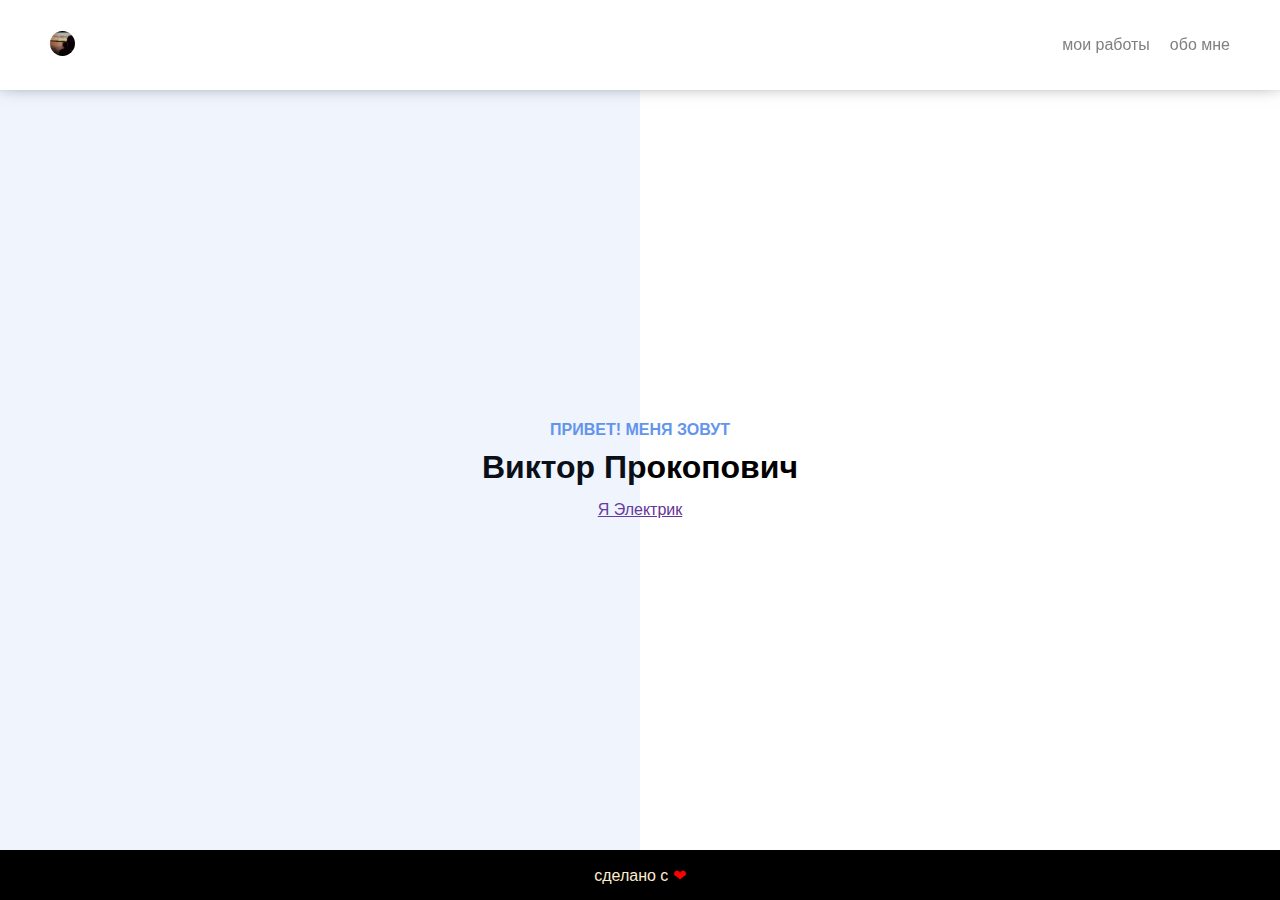
<file: index.html>
<!DOCTYPE html>
<html lang"en">

<head>
    <meta charset="utf-8">
    <title>My firs page</title>
    <link rel="stylesheet" href="styles/index.css" />
</head>

<body>
    <header class="header">
        <a href="./index.html">
            <img class="avatar" src="./images/avatar.jpg" />
        </a>
        <ul class="links">
            <li class="links-item">
                <a href="works.html" class="link">мои работы</a>
            </li>
            <li class="links-item">
                <a href="abaut.html" class="link">обо мне</a>
            </li>
        </ul>
    </header>
    <main class="content">
        <section class="general-info">
            <div class="info-block">
                <span class="info-block_greating">Привет! Меня Зовут </span>
                <span class="info-block_name">Виктор Прокопович</span>
                <span class="info-block_profession">Я Электрик</span>
            </div>
            <div class="highltighed"></div>
        </section>
    </main>
    <footer class="footer">
        <span class="footer-text">
            сделано с <span class="footer-heart">&#10084;</span>
        </span>
    </footer>
</body>

</html>
</file>
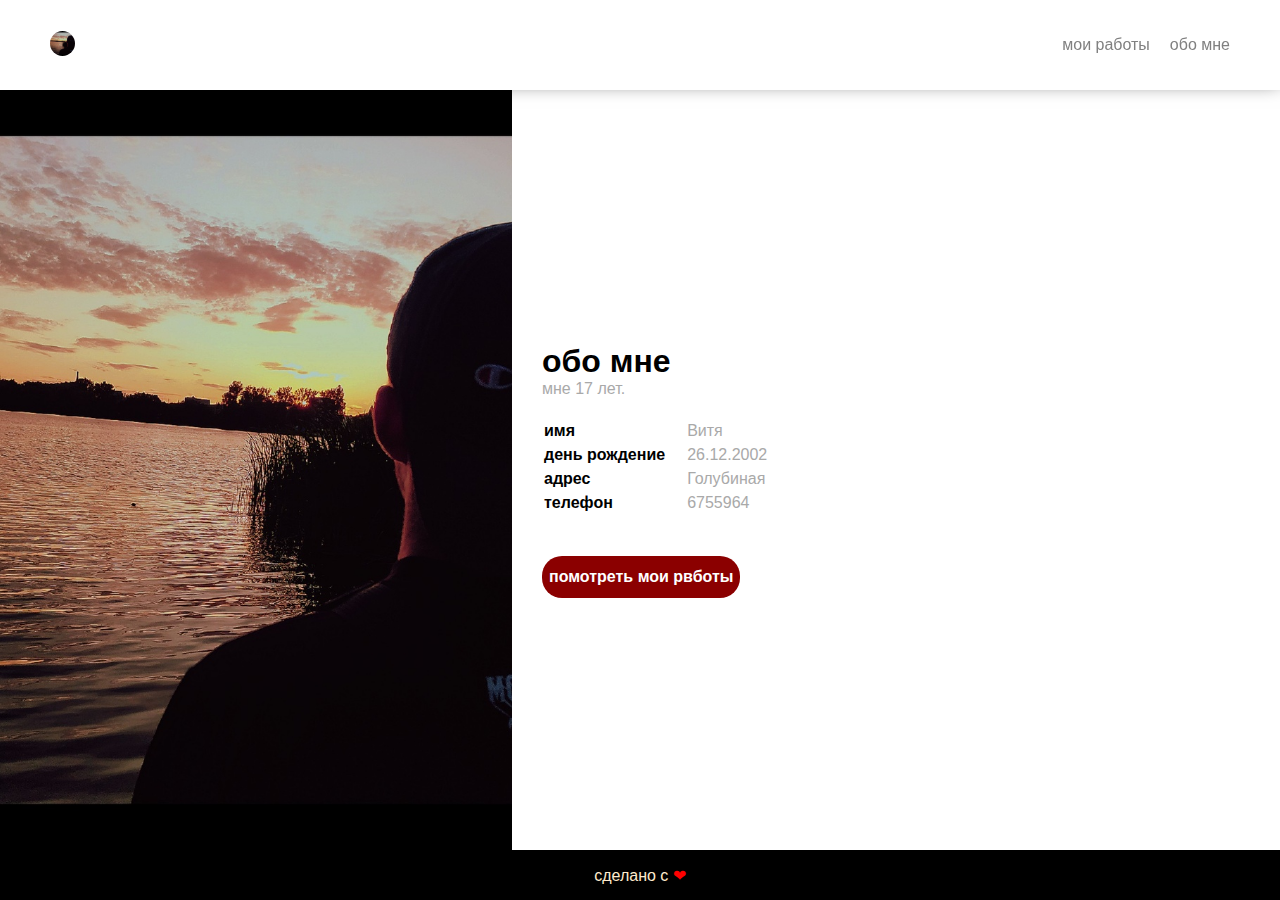
<file: abaut.html>
<!DOCTYPE html>
<html lang="en">

<head>
    <meta charset="UTF-8">
    <meta name="viewport" content="width=device-width, initial-scale=1.0">
    <meta http-equiv="X-UA-Compatible" content="ie=edge">
    <title>my works</title>
    <link rel="stylesheet" href="styles/index.css" />
    <link rel="stylesheet" href="styles/abaut.css" />
</head>

<body>
    <header class="header">
        <a href="./index.html">
            <img class="avatar" src="./images/avatar.jpg" />
        </a>

        <ul class="links">
            <li class="links-item">
                <a href="works.html" class="link">мои работы</a>
            </li>
            <li class="links-item">
                <a href="./abaut.html" class="link">обо мне</a>
            </li>
        </ul>
    </header>
    <main class="content content--abaut">
        <div class="photo-wraper">
            <img src="./images/avatar.jpg" alt="avatar" class="photo">
        </div>
        <div class="info-wraper">
            <h1 class="info-title">обо мне</h1>
            <p class="info-description"> мне 17 лет.</p>
            <table class="info">
                <tr class="info-row">
                    <td class="info-cell">имя</td>
                    <td class="info-cell">Витя</td>
                </tr>
                <tr class="info row">
                    <td class="info-cell">день рождение</td>
                    <td class="info-cell">26.12.2002</td>
                </tr>
                <tr class="info row">
                    <td class="info-cell">адрес</td>
                    <td class="info-cell">Голубиная</td>
                </tr>
                <tr class="info-row">
                    <td class="info-cell">телефон</td>
                    <td class="info-cell">6755964</td>
                </tr>

            </table>
            <a href="./works.html" class="info-works">помотреть мои рвботы</a>

        </div>
    </main>
    <footer class="footer">
        <span class="footer-text">
            сделано с <span class="footer-heart">&#10084;</span>
        </span>
    </footer>
</body>

</html>
</file>
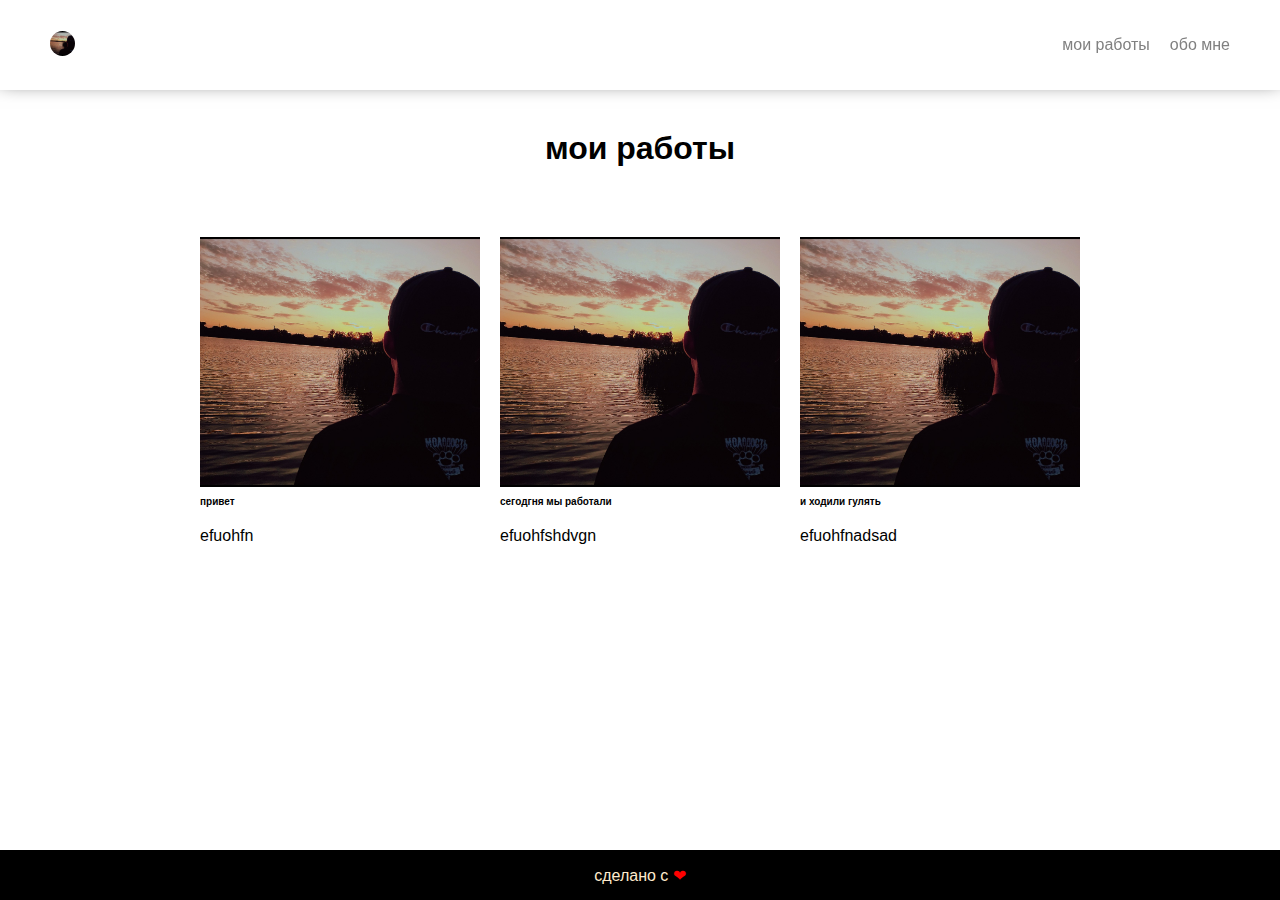
<file: works.html>
<!DOCTYPE html>
<html lang="en">

<head>
    <meta charset="UTF-8">
    <meta name="viewport" content="width=device-width, initial-scale=1.0">
    <meta http-equiv="X-UA-Compatible" content="ie=edge">
    <title>my works</title>
    <link rel="stylesheet" href="styles/index.css" />
    <link rel="stylesheet" href="styles/works.css" />
</head>

<body>
    <header class="header">
        <a href="./index.html">
            <img class="avatar" src="./images/avatar.jpg" />
        </a>

        <ul class="links">
            <li class="links-item">
                <a href="works.html" class="link">мои работы</a>
            </li>
            <li class="links-item">
                <a href="abaut.html" class="link">обо мне</a>
            </li>
        </ul>
    </header>
    <main class="content">
        <h1 class="worksklater"> мои работы</h1>
        <UL class="works">
            <li class="works-item">
                <img src="./images/avatar.jpg" alt="work1" class="work-img">
                <span class="work-title">привет</span>
                <p class="work-description">efuohfn</p>
            </li>


            <li class="works-item">
                <img src="./images/avatar.jpg" alt="work1" class="work-img">
                <span class="work-title">сегодгня мы работали</span>
                <p class="work-description">efuohfshdvgn</p>
            </li>


            <li class="works-item">
                <img src="./images/avatar.jpg" alt="work1" class="work-img">
                <span class="work-title">и ходили гулять</span>
                <p class="work-description">efuohfnadsad</p>
            </li>
        </UL>
    </main>
    <footer class="footer">
        <span class="footer-text">
            сделано с <span class="footer-heart">&#10084;</span>
        </span>
    </footer>

</body>

</html>
</file>
<file: styles/index.css>
* {
    margin: 0px;
    padding: 0px;
    box-sizing: border-box;
}

.avatar {
width: 25px;
height: 25px;
border-radius: 50%;
}
.header{
    position: fixed;
    width: 100%;
    left: 0px;
    top: 0px;
    display: flex;
    justify-content: space-between;
    height: 90px ;
    align-items: center;
    padding-left: 50px;
    padding-right: 50px ;
    background-color: white;
    box-shadow: 0px -11px 20px black;
    z-index: 9;

}
ul{
margin: 0px;
padding: 0px; 
  list-style: none; 
}
.links{
    display: flex;
}
.links-item{
    margin-right:20px ;
    
}
.links-item:last-child{
    margin-right:0px ;
}
.link{
    color:gray;
    transition: all ease-in-out 0.3s;
    text-decoration: none;
}
.link:hover{
    color: black;
}  
html,body{
    font-family: Arial, Helvetica, sans-serif;
    display: flex;
    flex-direction: column;
    height: 100%;
}  
.content{
    flex: 1;
    margin-top: 90px;
    position: relative;
}
.footer{
background-color: black;
min-height: 50px;
display: flex;
align-items: center;
justify-content: center;

}
.footer-text{
color: blanchedalmond;
}
.footer-heart{
color: red;
}
.general-info{
    height: 100%;
    background-color: white;
}
.highltighed{
    height: 100%;
    width: 50%;

    opacity: 0.1;
    background-color:cornflowerblue;
}
.info-block{
    position: absolute;
    top: 50%;
    left: 50%;
    transform: translate(-50%, -50%);
    display: flex;
    flex-direction: column;
    align-items: center;
}
.info-block_greating{
    color: cornflowerblue;
    text-transform: uppercase;
    font-size: 16px;
    font-weight: bolder;
    display: block;
    margin-bottom: 10px;
}
.info-block_name{
    color: black;
    font-weight: bold;
    font-size: 32px;
    display: block;
    margin-bottom: 15px;


}
.info-block_profession{
    color:rebeccapurple;
    text-decoration:underline;
}
</file>
<file: styles/abaut.css>
.content.content--abaut{
    display: flex;
}
.photo-wraper {
width:40% ;
}
.photo{
    max-width: 100%;
    min-height: 100%;
    object-fit: cover;
}
.info-wraper{
    min-height: 100%;
    margin-left: 30px;
    display: flex;
    justify-content: center;
    align-items: flex-start;
    flex-direction: column;

}
.info-title{
    font-size: 32px;
}
.info-description{
    color:darkgrey;
    margin-bottom:20px;
}
.info{
    margin-bottom: 40px;
}
.info-cell{
    line-height: 22px;
}
.info-cell:first-child{
    font-weight: bold;
    padding-right:20px ;
}
.info-cell:nth-child(2){
    color: darkgrey;

}
.info-works{
    color: white;
    background-color: darkred;
    padding: 12px 7px;
    border-radius:20px;
    font-weight: bold ;
    text-decoration: none;
}
</file>
<file: styles/works.css>
.worksklater{
    margin-bottom: 60px ;
    text-align: center ;
    margin-top: 40px;
}
.works{
  width: 900px; 
  display: flex;
  margin: 0 auto; 
  flex-wrap: wrap;
  justify-content: center;

}
.works-item{
    max-width: calc(33.333% - 20px);
    margin: 10px;
}
.work-img{
    width: 100%;
    height: 250px;
    object-fit: cover;

}
.work-title{
    font-weight: bold;
    font-size: 10px;
    display: inline-block;
    margin-bottom: 20px;
}
</file>
